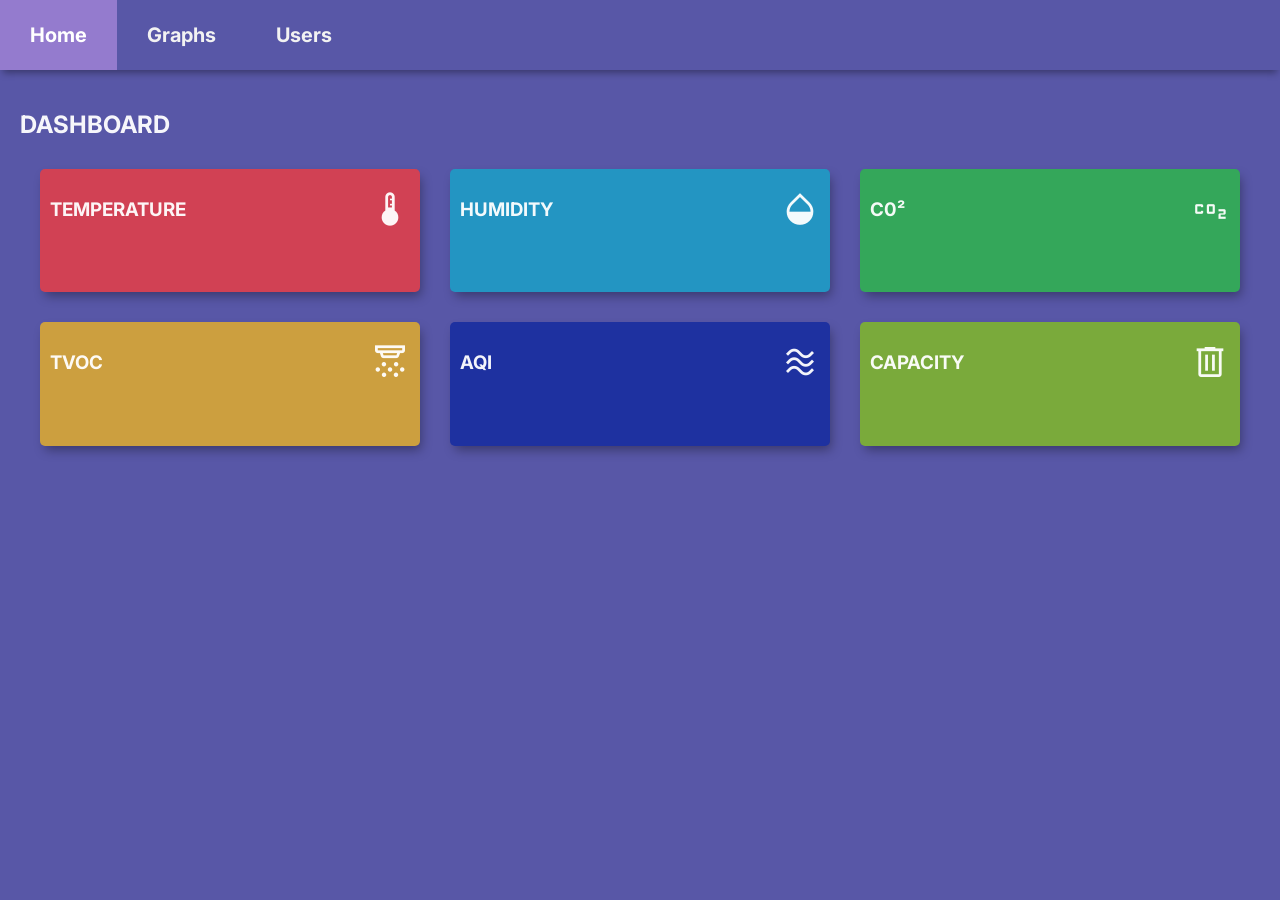
<file: index.html>
<!DOCTYPE html>
<html>
    <head>
        <meta charset="utf-8">
        <meta name="viewport" content="width=device-width,initial-scale=1.0">
        <title>Admin Dashboard</title>
        
        <!--FONT-->
        <link href="https://fonts.googleapis.com/css2?family=Inter:wght@300;400;600;700&display=swap" rel="stylesheet">

        <link href="https://fonts.googleapis.com/icon?family=Material+Symbols+Outlined" rel="stylesheet">
        

        <!--Custom CSS-->
        <link rel="stylesheet" href="styles.css">

        <!--Custom JS-->
        <script src="data.js"></script>
        <script src="alarm.js"></script>
    </head>
    <body>
        <div class="grid-container">

            <!--Header-->
            <header class="header">
                <div class="header-left">
                    <a class="active" href="index.html">Home</a>
                    <a href="graph.html">Graphs</a>
                    <a href="users.html">Users</a>
                </div>
                <div class="header-right">
                    <div id="tvoc.alert" style="display: none" class="alert">
                        <span class="closebtn" onclick="this.parentElement.style.display='none';">&times;</span>
                        <strong>Warning! TVOC</strong> Exceeding Normal Level!
                        <span class="material-symbols-outlined">error</span>
                    </div>
                    <div id="lid.alert" style="display: none" class="alert">
                        <span class="closebtn" onclick="this.parentElement.style.display='none';">&times;</span>
                        <strong>TRASH BIN FULL!</strong> Need To Empty!
                        <span class="material-symbols-outlined">error</span>
                    </div>
                    
                </div> 

            </header>

            
            <!--Main-->
            <main class="main-container">
                <div class="main-title">
                    <h2>DASHBOARD</h2>
                    <h2 id="time"></h2>
                </div>

                <div class="main-cards">

                    <div class="card">
                        <div class="card-inner">
                            <h3>TEMPERATURE</h3>
                            <span class="material-symbols-outlined">device_thermostat</span>
                        </div>
                        <h1 id="temp"></h1>
                    </div>

                    <div class="card">
                        <div class="card-inner">
                            <h3>HUMIDITY</h3>
                            <span class="material-symbols-outlined">humidity_mid</span>
                        </div>
                        <h1 id="hum"></h1>
                    </div>

                    <div class="card">
                        <div class="card-inner">
                            <h3>C0²</h3>
                            <span class="material-symbols-outlined">co2</span>
                        </div>
                        <h1 id="gas"></h1>
                    </div>

                    <div class="card">
                        <div class="card-inner">
                            <h3>TVOC</h3>
                            <span class="material-symbols-outlined">detector_co</span>
                        </div>
                        <h1 id="tvoc"></h1>
                    </div>

                    <div class="card">
                        <div class="card-inner">
                            <h3>AQI</h3>
                            <span class="material-symbols-outlined">airwave</span>
                        </div>
                        <h1 id="aqi"></h1>
                    </div>

                    <div class="card">
                        <div class="card-inner">
                            <h3>CAPACITY</h3>
                            <span class="material-symbols-outlined">delete</span>
                        </div>
                        <h1 id="cap"></h1>
                    </div>

                </div>

                


            </main>
        </div>




        <!--Sensor Update-->
        <script>
            
            
        </script>



    </body>
</html>
</file>
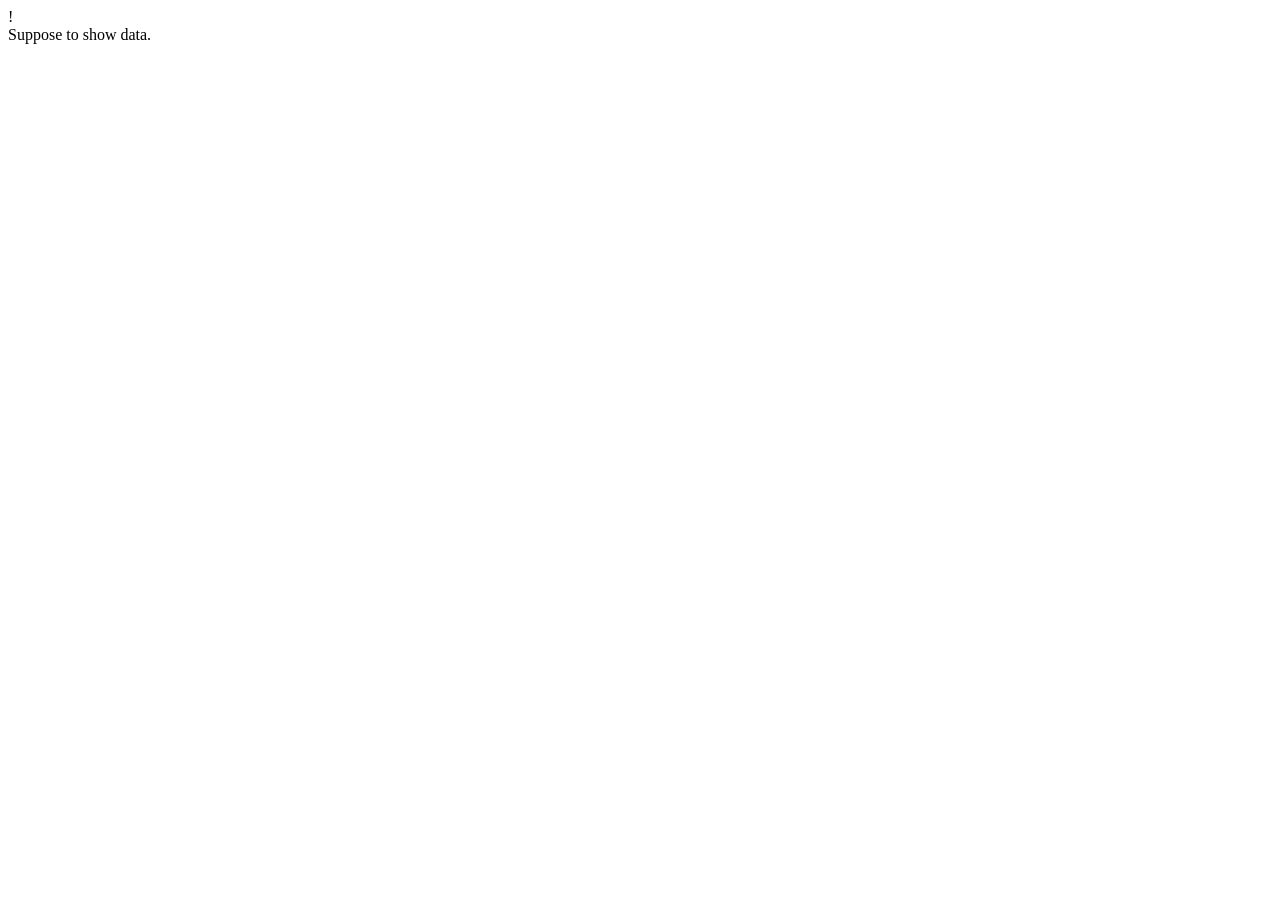
<file: dash.html>
!<DOCTYPE html>
<html>
    <head>
        <script>
            function showUser(){
                var xmlhttp=new XMLHttpRequest();
                xmlhttp.onreadystatechange=function() {
                if (this.readyState==4 && this.status==200) {
                    document.getElementById("txt").innerHTML=this.responseText;
                }
            }
            xmlhttp.open("GET","presult.php");
            xmlhttp.send();
            }
        </script>
    </head>
    <body>
        <!-- <button onclick="showUser()">Click</button> -->
         <script>
            setInterval(showUser,5000);
         </script>
        <div id="txt">Suppose to show data.</div>
    </body>
</html>
</file>
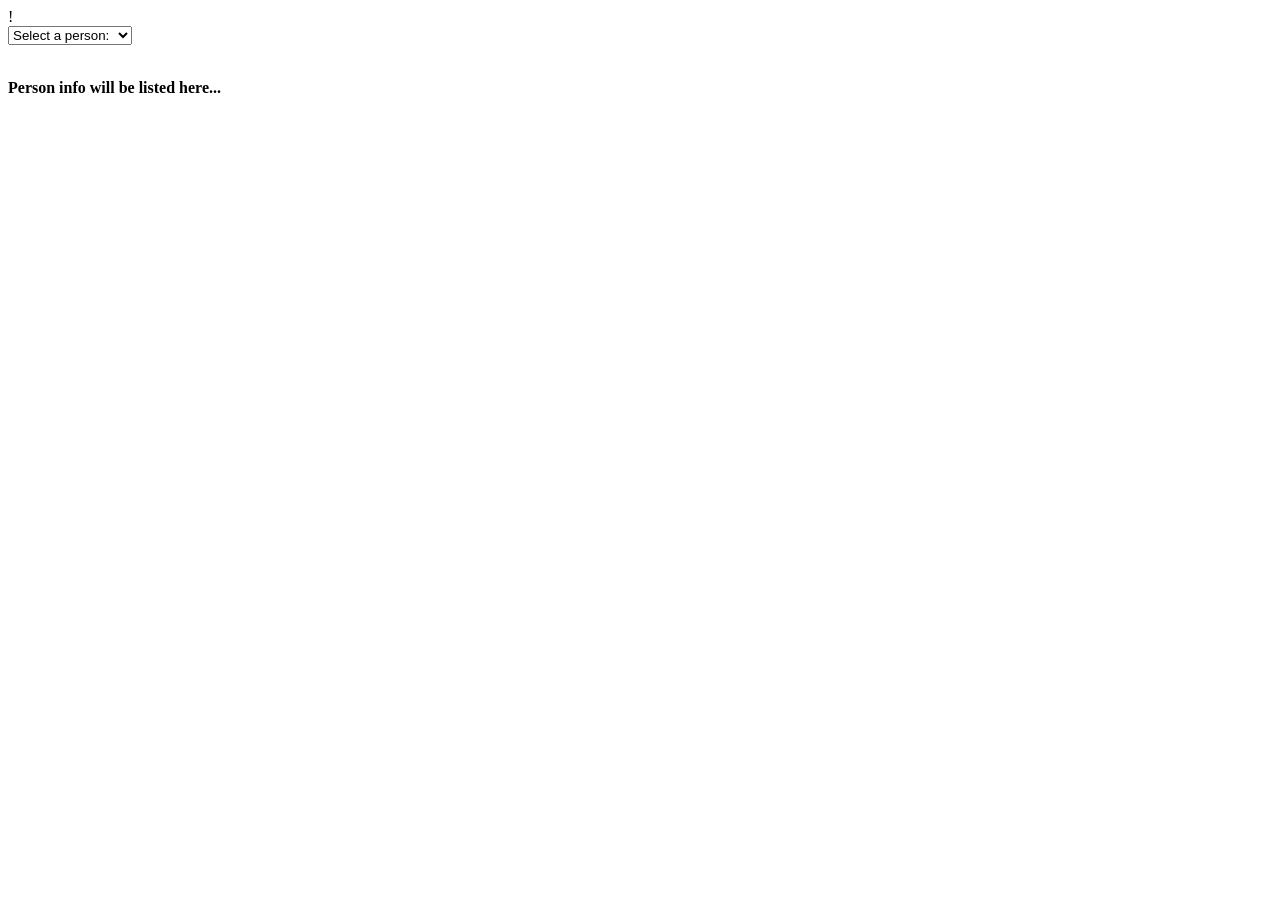
<file: example.html>
!<!DOCTYPE html>
<html>
<head>
<script>
function showUser(str) {
  if (str == "") {
    document.getElementById("txtHint").innerHTML = "";
    return;
  } else {
    var xmlhttp = new XMLHttpRequest();
    xmlhttp.onreadystatechange = function() {
      if (this.readyState == 4 && this.status == 200) {
        document.getElementById("txtHint").innerHTML = this.responseText;
      }
    };
    xmlhttp.open("GET","family.php?q="+str,true);
    xmlhttp.send();
  }
}
</script>
</head>
<body>

<form>
<select name="users" onchange="showUser(this.value)">
  <option value="">Select a person:</option>
  <option value="1">Peter Griffin</option>
    <option value="2">Lois Griffin</option>
    <option value="36">Joseph Swanson</option>
    <option value="37">Glenn Quagmire</option>
    </select>
</form>
<br>
<div id="txtHint"><b>Person info will be listed here...</b></div>

</body>
</html>
</file>
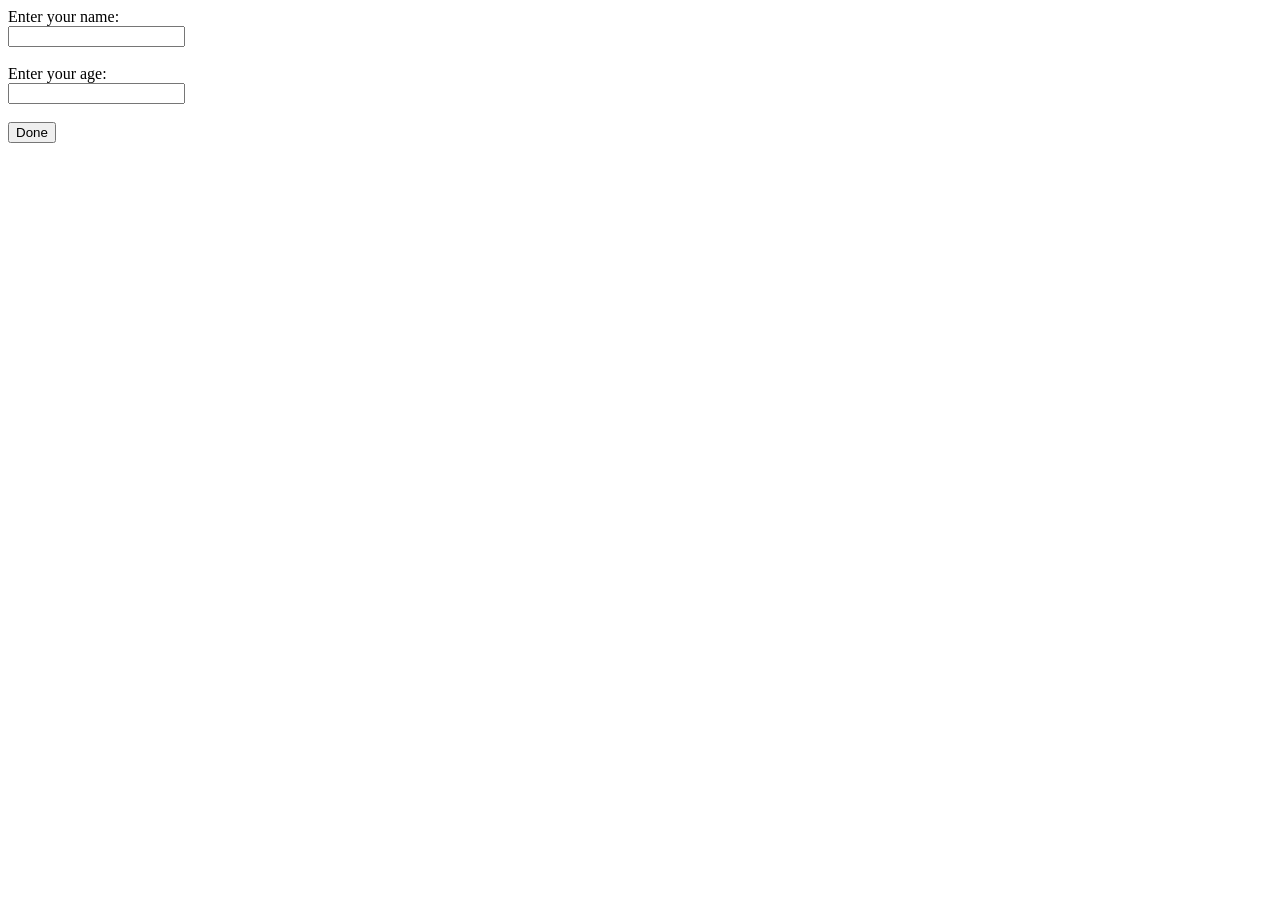
<file: form.html>
<!DOCTYPE html>
<html>
    <head>

    </head>
    <body>
        <form action="result.php" method="POST">
            <label for="Names" >Enter your name: </label><br>
            <input type="text" id="Names" name="Names"><br><br>
            <label for="Age" >Enter your age: </label><br>
            <input type="text" id="Age" name="Age"><br><br>
            <input type="submit" value="Done">
        </form>
    </body>
</html>
</file>
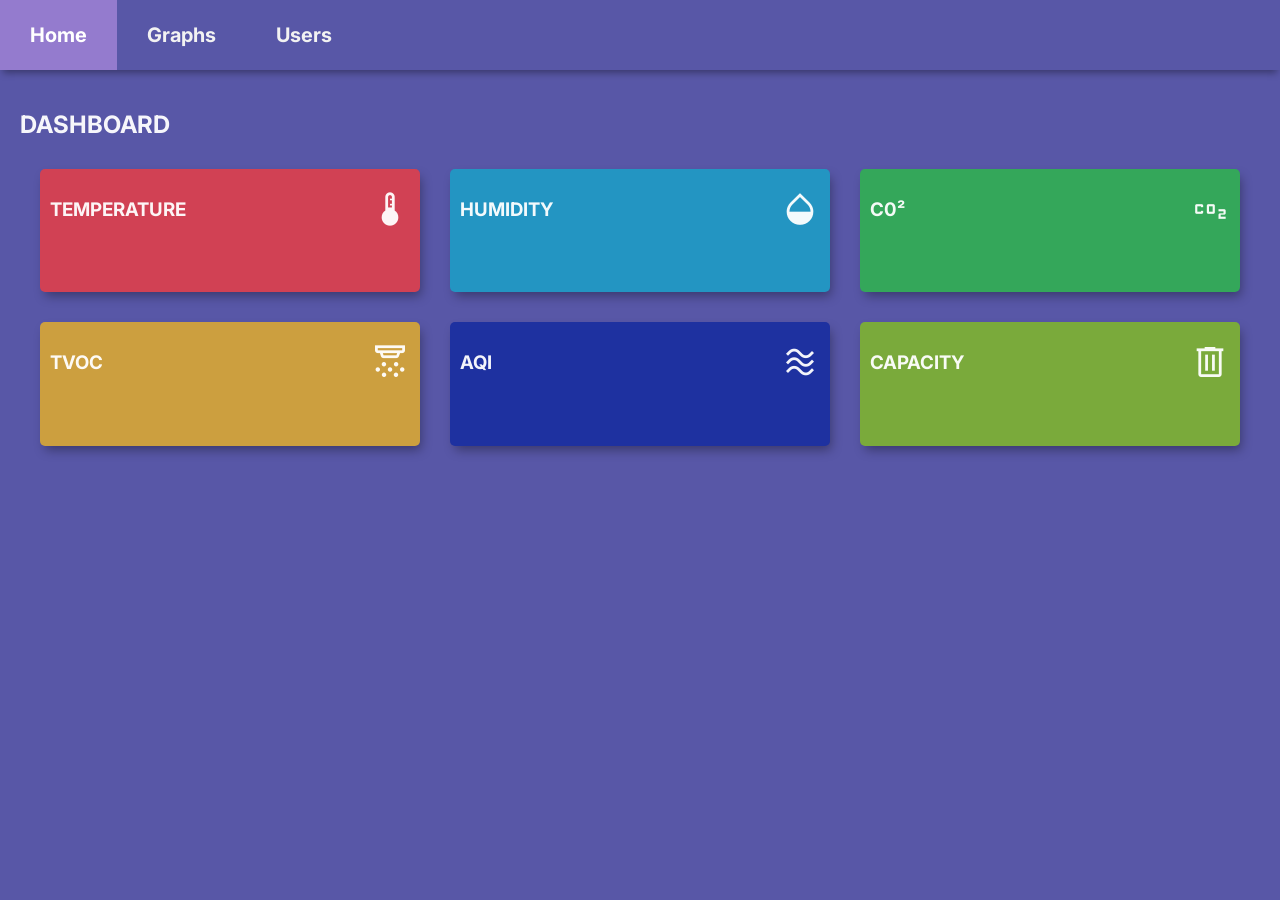
<file: indem.html>
<!DOCTYPE html>
<html>
    <head>
        <meta charset="utf-8">
        <meta name="viewport" content="width=device-width,initial-scale=1.0">
        <title>Admin Dashboard</title>
        
        <!--FONT-->
        <link href="https://fonts.googleapis.com/css2?family=Inter:wght@300;400;600;700&display=swap" rel="stylesheet">

        <link href="https://fonts.googleapis.com/icon?family=Material+Symbols+Outlined" rel="stylesheet">
        

        <!--Custom CSS-->
        <link rel="stylesheet" href="styles.css">

        <!--Custom JS-->
        <script src="script.js"></script>
    </head>
    <body>
        <div class="grid-container">

            <!--Header-->
            <header class="header">
                <div class="header-left">
                    <a class="active" href="index.html">Home</a>
                    <a href="graph.html">Graphs</a>
                    <a href="users.html">Users</a>
                </div>
                <div class="header-right">
                    <div id="alert" style="display: none" class="alert">
                        <span class="closebtn" onclick="this.parentElement.style.display='none';">&times;</span>
                        <strong>Warning! TVOC</strong> Exceeding Normal Level!
                        <span class="material-symbols-outlined">error</span>
                    </div>
                </div> 

            </header>

            
            <!--Main-->
            <main class="main-container">
                <div class="main-title">
                    <h2>DASHBOARD</h2>
                    <h2 id="time"></h2>
                </div>

                <div class="main-cards">

                    <div class="card">
                        <div class="card-inner">
                            <h3>TEMPERATURE</h3>
                            <span class="material-symbols-outlined">device_thermostat</span>
                        </div>
                        <h1 id="temp"></h1>
                    </div>

                    <div class="card">
                        <div class="card-inner">
                            <h3>HUMIDITY</h3>
                            <span class="material-symbols-outlined">humidity_mid</span>
                        </div>
                        <h1 id="hum"></h1>
                    </div>

                    <div class="card">
                        <div class="card-inner">
                            <h3>C0²</h3>
                            <span class="material-symbols-outlined">co2</span>
                        </div>
                        <h1 id="gas"></h1>
                    </div>

                    <div class="card">
                        <div class="card-inner">
                            <h3>TVOC</h3>
                            <span class="material-symbols-outlined">detector_co</span>
                        </div>
                        <h1 id="tvoc"></h1>
                    </div>

                    <div class="card">
                        <div class="card-inner">
                            <h3>AQI</h3>
                            <span class="material-symbols-outlined">airwave</span>
                        </div>
                        <h1 id="aqi"></h1>
                    </div>

                    <div class="card">
                        <div class="card-inner">
                            <h3>CAPACITY</h3>
                            <span class="material-symbols-outlined">delete</span>
                        </div>
                        <h1 id="cap"></h1>
                    </div>

                </div>

                


            </main>
        </div>




        <!--Sensor Update-->
        <script>

            
        </script>



    </body>
</html>
</file>
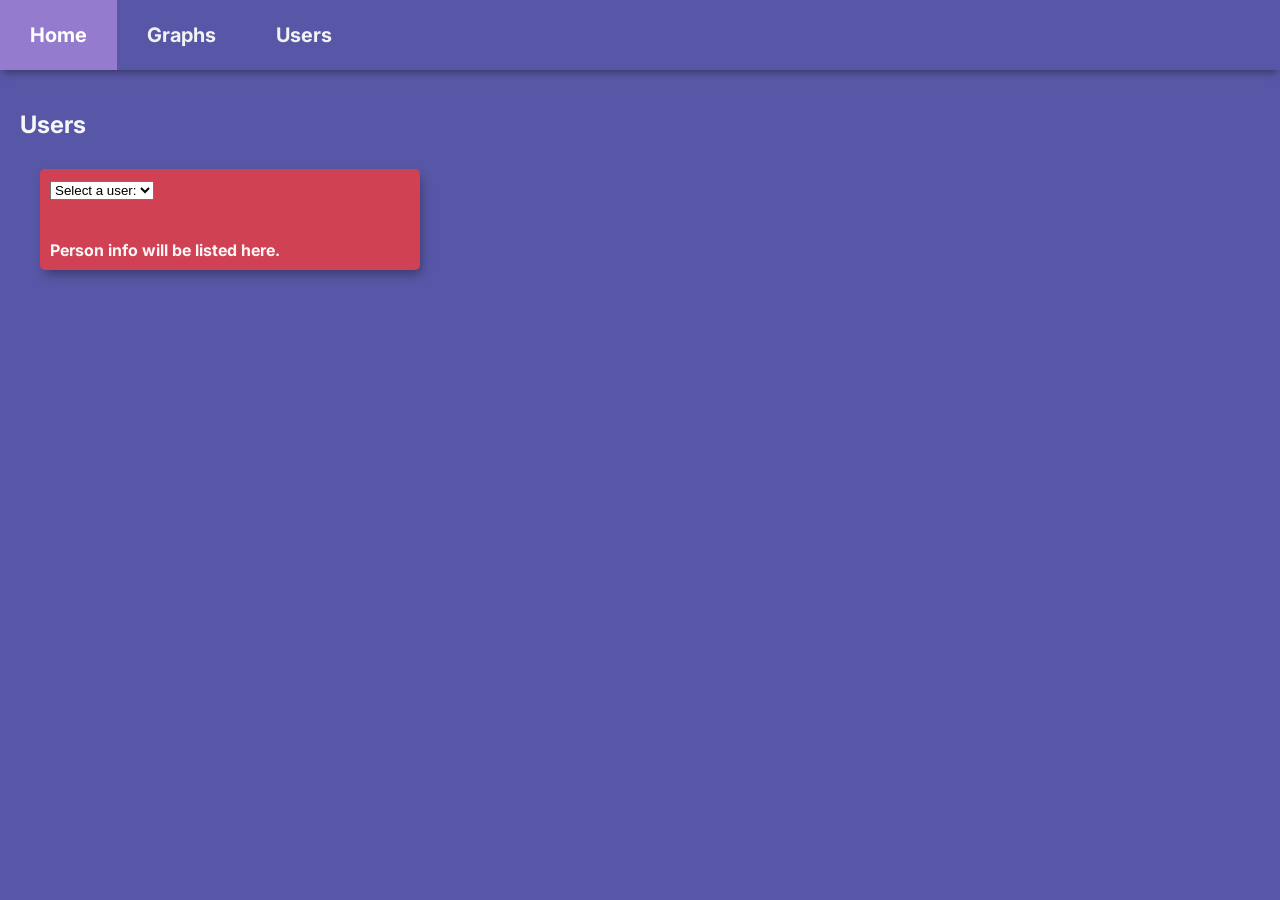
<file: users.html>
<!DOCTYPE html>
<html>
    <head>
        <meta charset="utf-8">
        <meta name="viewport" content="width=device-width,initial-scale=1.0">
        <title>Users</title>
        
        <!--FONT-->
        <link href="https://fonts.googleapis.com/css2?family=Inter:wght@300;400;600;700&display=swap" rel="stylesheet">

        <link href="https://fonts.googleapis.com/icon?family=Material+Symbols+Outlined" rel="stylesheet">
        

        <!--Custom CSS-->
        <link rel="stylesheet" href="styles.css">

        <!--Custom JS-->
        <script src="alarm.js"></script>
        <script src="userinfo.js"></script>
        <!--<script src="tableu.js"></script>-->
        
    </head>
    <body>
        <div class="grid-container">

            <!--Header-->
            <header class="header">
                <div class="header-left">
                    <a class="active" href="index.html">Home</a>
                    <a href="graph.html">Graphs</a>
                    <a href="users.html">Users</a>
                </div>
                <div class="header-right">
                    <div id="tvoc.alert" style="display: none" class="alert">
                        <span class="closebtn" onclick="this.parentElement.style.display='none';">&times;</span>
                        <strong>Warning! TVOC</strong> Exceeding Normal Level!
                        <span class="material-symbols-outlined">error</span>
                    </div>
                    <div id="lid.alert" style="display: none" class="alert">
                        <span class="closebtn" onclick="this.parentElement.style.display='none';">&times;</span>
                        <strong>TRASH BIN FULL!</strong> Need To Empty!
                        <span class="material-symbols-outlined">error</span>
                    </div>
                </div> 

            </header>
            <!--Main-->
            <main class="main-container">
                <div class="main-title">
                    <h2>Users</h2>
                </div>

                <div class="main-cards">
                    <div class="card">
                        <form>
                        <select name="users" onchange="userinfo(this.value)">
                            <option value="">Select a user:</option>
                            <option value="1">Klein</option>
                            <option value="2">Laurie</option>
                            <option value="3">Sarah</option>
                        </select>
                        </form>
                        <br>
                        
                        <div id="table"><b>Person info will be listed here.</b></div>
                        <script>
                            
                            
                            
                        </script>
                    </div>

                    
                </div>
                
                


            </main>
            <!--<script>
                function whereisx(){
                    let y = x;
                    console.log(y);
                }
                setInterval(whereisx,1000);-->
            </script>
        </div>
    </body>
</html>
</file>
<file: styles.css>
body {
    margin: 0;
    padding: 0;
    background-color: rgb(88, 87, 167);
    color: rgba(255, 6, 6, 0.877);
    font-family: "Inter";
}

.material-symbols-outlined {
    vertical-align: middle;
    line-height: 10px;
    font-size: 40px;
}

.grid-container {
    display: grid;
    grid-template-columns: 1fr 1fr 1fr;
    grid-template-rows: 0.2fr 3fr;
    grid-template-areas: 
        "header header header"
        "main main main";
    height: 100vh;
}

.header {
    grid-area: header;
    height: 70px;
    display: flex;
    align-items:center;
    justify-content: space-between;
    padding: 0 30px 0 0px;
    box-shadow: 0 6px 7px -3px rgba(0, 0, 0, 0.35);
}

.header-left a {
    float: left;
    color: #f2f2f2;
    text-align: center;
    padding: 23px 30px;
    text-decoration: none;
    font-size: 20px;
    font-weight: bolder;
}

.header-left a:hover {
    background-color: #26105a;
    color: white;
}

.header-left a.active {
    background-color: #947bce;
    color: white;
}

.header-left a.active:hover {
    background-color: #26105a ;
    color: white;
}

.alert{
    padding: 20px 20px;
    background-color: #f44336;
    color: white;
    border-radius: 5px;
}

.closebtn {
    margin-left: 15px;
    color: white;
    font-weight: bold;
    float: right;
    font-size: 22px;
    line-height: 20px;
    cursor: pointer;
    transition: 0.3s;
}

.closebtn:hover {
    color: black;
}


.main-container{
    grid-area: main;
    overflow-y: auto;
    padding: 20px 20px;
    color: rgba(255, 255, 255, 0.95);
}




.main-cards {
    display: grid;
    grid-template-columns: 1fr 1fr 1fr;
    gap: 30px;
    margin: 30px 20px; 
}

.card {
    display: flex;
    flex-direction: column;
    justify-content: space-around;
    padding: 10px;
    border-radius: 5px;
    box-shadow: 3px 6px 11px -2px rgba(0, 0, 0, 0.35);
    
}

.card:first-child {
    background-color: #d14154;
}

.card:nth-child(2) {
    background-color: rgb(35, 149, 194);
}

.card:nth-child(3) {
    background-color: rgb(52, 167, 90);
}

.card:nth-child(4) {
    background-color: rgb(204, 159, 63);
}

.card:nth-child(5) {
    background-color: rgb(30, 49, 160);
}

.card:nth-child(6) {
    background-color: rgb(122, 170, 59);
}

.card-inner {
    display: flex;
    align-items: center;
    justify-content: space-between;
}

.card-inner > .material-icons-outlined {
    font-size: 45px;
}



.charts {
    display: grid;
    grid-template-columns: 1fr 1fr;
    gap: 20px;
    margin-top: 60px;
}

.charts-card {
    width: 1000px;       /* Fill the parent width */
    height:650px;     /* Set a clear vertical space */
    background-color: hwb(138 51% 20%);
    margin-bottom: 20px;
    padding: 25px;
    box-sizing: border-box;
    -webkit-column-break-inside: avoid;
    border-radius: 5px;
    box-shadow: 0 6px 7 -4px rgba(163, 15, 15, 0.2);
}

.chart-title {
    display: flex;
    align-items: center;
    justify-content: center;
}



#table {
    display: block;
    margin-top: 20px;
}

th, td {
    border: 1px solid black;
    padding: 5px;
}
</file>
